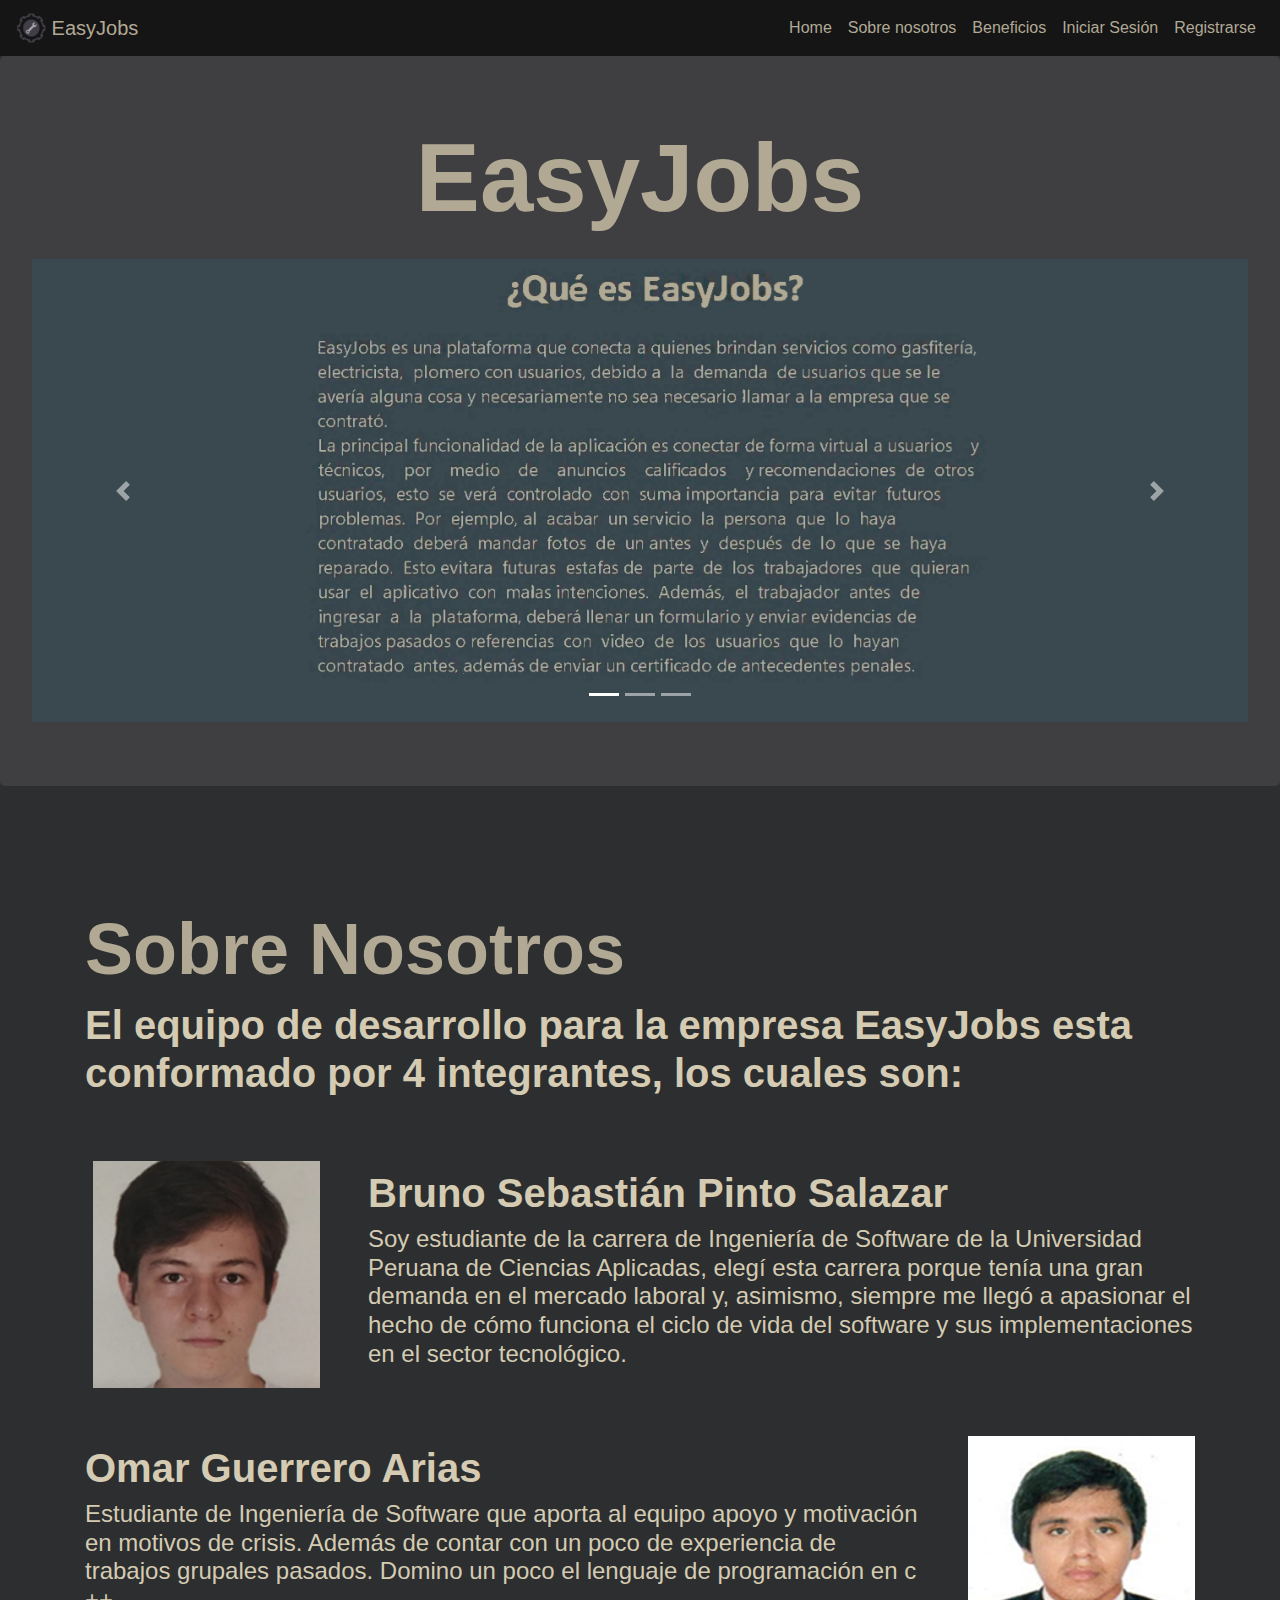
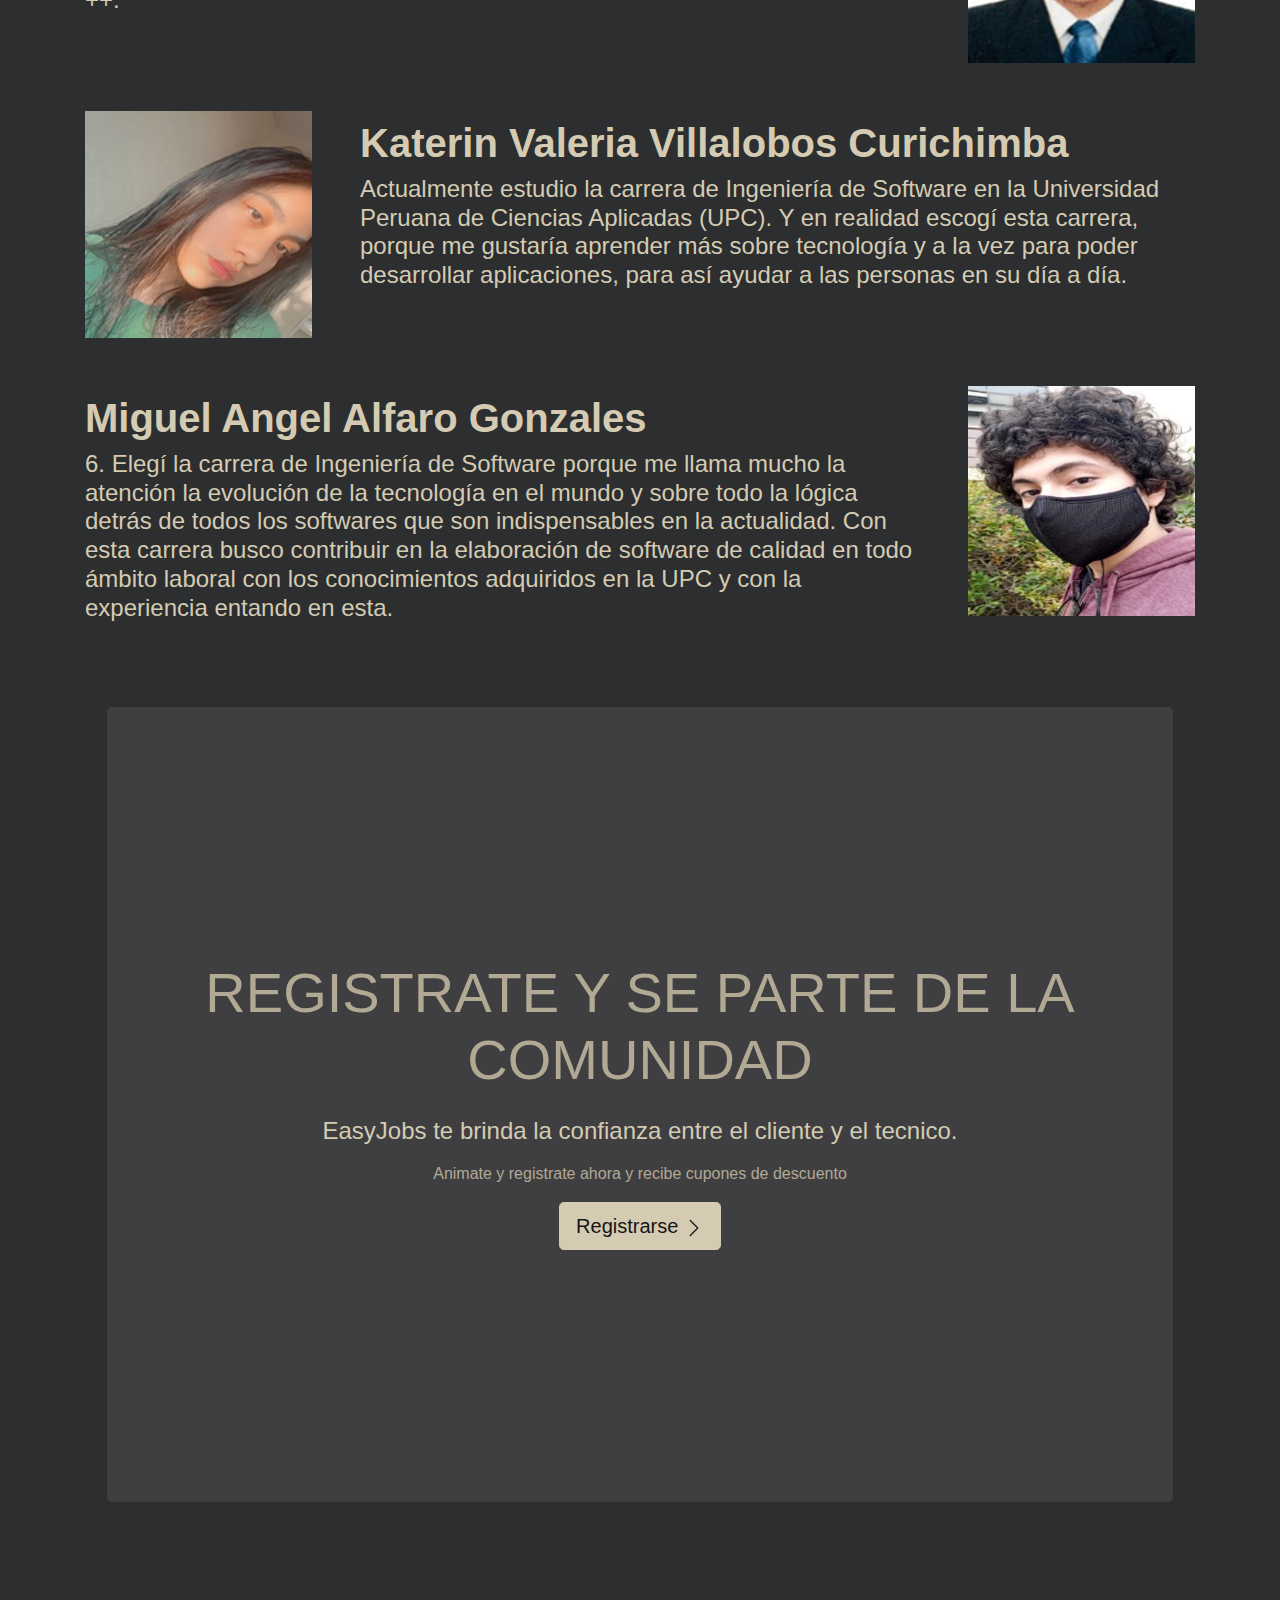
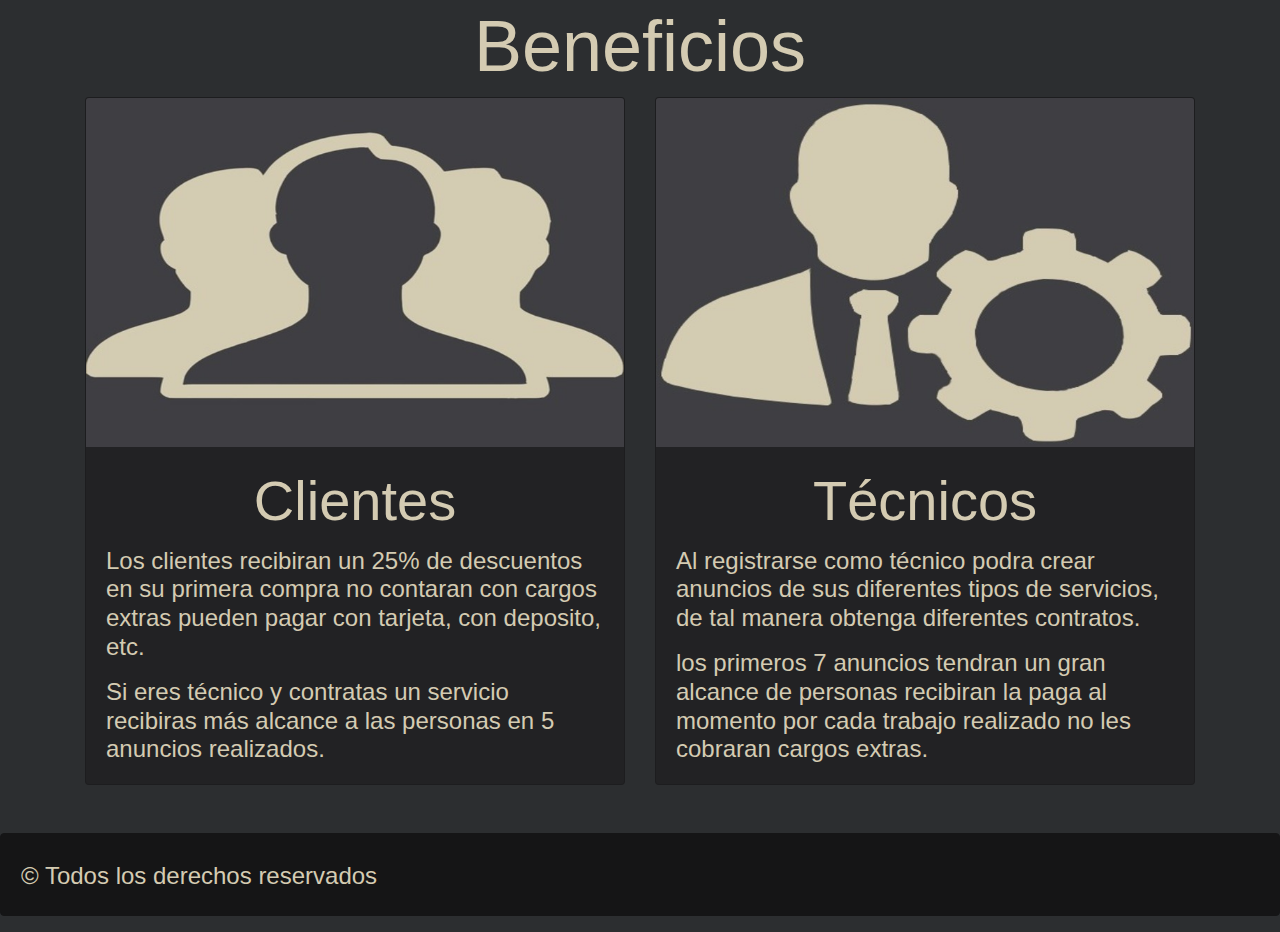
<file: index.html>
<!DOCTYPE html>
<html lang="es">
<head>
    <meta charset="UTF-8">
    <meta name="viewport" content="width=device-width, initial-scale=1.0">
    <title>EasyJobs</title>
    <link rel="stylesheet" href="css/bootstrap.css">
    <link rel="stylesheet" href="css/style.css">
    <meta name="keywords" content="técnico, tecnico, trabajos de casa, mil oficios, domicilio">
    <meta name="copyright" content="EasyJobs"> 
    <link rel="icon" href="images/rueda.png">
    
</head>

<body class="main">
    
    <header class="sticky-top">
      
      
        <nav class="navbar navbar-expand-md navbar-light bg-faded color_menu ">
                 
            
                <a class="navbar-brand " href="#">
                    <img src="images/rueda.png" width="30" height="30" class="d-inline-block align-top" alt="" loading="lazy">
                    EasyJobs
                </a>
           

            <button class="navbar-toggler" type="button" data-toggle="collapse" data-target="#navbarTogglerDemo02" aria-controls="navbarTogglerDemo02" aria-expanded="false" aria-label="Toggle navigation">
                <span class="navbar-toggler-icon"></span>
            </button>

            <div class="collapse navbar-collapse" id="navbarTogglerDemo02">
                <div class="navbar-nav ml-auto text-center">
                    <a class="nav-item nav-link" href="#home">Home</a>
                    <a class="nav-item nav-link" href="#sobre-nosotros">Sobre nosotros</a>
                    <a class="nav-item nav-link" href="#beneficios">Beneficios</a>
                    <a class="nav-item nav-link" href="iniciar.html">Iniciar Sesión</a>
                    <a class="nav-item nav-link" href="categoria.html">Registrarse</a>
                </div>
            </div>

        </nav>
      
        <!--
        <ul>
            <li><a href="#">Home</a></li>
            <li><a href="#">Sobre nosotros</a></li>   
            <li><a href="#">Sobre nosotros</a></li>
            <li><a href="/registro.html">Registrarse</a></li>
            <li><a href="#">Beneficios</a></li>
            <li><a href="/tienda.html">Tienda</a></li>
        </ul>
        -->
    </header>

    <main>
        
        
        <section class="container-fluid jumbotron ">
            <h1 class="display-1 text-center font-weight-bold text_color_main mb-4" id="home">EasyJobs</h1>
            
                <!--CARRUSEL PARA NOTICIAS-->
                <div id="carouselExampleCaptions" class="carousel slide" data-ride="carousel">
                    <ol class="carousel-indicators">
                      <li data-target="#carouselExampleCaptions" data-slide-to="0" class="active"></li>
                      <li data-target="#carouselExampleCaptions" data-slide-to="1"></li>
                      <li data-target="#carouselExampleCaptions" data-slide-to="2"></li>
                    </ol>
                    <div class="carousel-inner">
                      <div class="carousel-item active">
                        <img src="images/imagen1.png" class="d-block w-100" alt="...">
                        <div class="carousel-caption d-sm-block d-md-block">
                                            
                        </div>
                      </div>
                      
                      <div class="carousel-item">
                        
                        <img src="images/tec.png" class="d-block w-100" alt="...">
                        
                        <div class="carousel-caption d-sm-block d-md-block">
                          
                        
                        </div>
                      </div>
                      <div class="carousel-item">
                        <img src="images/imagen2.jpg" class="d-block w-100" alt="...">
                        <div class="carousel-caption d-sm-block d-md-block">
                          
                        </div>
                      </div>
                    </div>
                    <a class="carousel-control-prev" href="#carouselExampleCaptions" role="button" data-slide="prev">
                      <span class="carousel-control-prev-icon" aria-hidden="true"></span>
                      <span class="sr-only">Previous</span>
                    </a>
                    <a class="carousel-control-next" href="#carouselExampleCaptions" role="button" data-slide="next">
                      <span class="carousel-control-next-icon" aria-hidden="true"></span>
                      <span class="sr-only">Next</span>
                    </a>
                </div>
              
            
        </section>
        <br>
        <section class="container mb-4">
            
            <h2 class="display-3 mt-3 pt-5 text-left font-weight-bold text_color_main" id="sobre-nosotros">Sobre Nosotros</h2>
            <p class="display-5 mt-2  text-left font-weight-bold text_color_contenido">El equipo de desarrollo para la empresa EasyJobs esta conformado por 4 integrantes, los cuales son:</p>
            <br>
           
            <article class="mt-4">
                <div class="media position-relative">
                    <img src="images/bruno.jpg" class="mr-5 ml-2" alt="luyo">
                    <div class="media-body">
                      <h3 class="display-5 mt-2  text-left font-weight-bold text_color_contenido">Bruno Sebastián Pinto Salazar</h3>
                      <p class="display-6 text_color_contenido">Soy estudiante de la carrera de Ingeniería de Software de la Universidad Peruana de Ciencias Aplicadas, elegí esta carrera porque tenía una gran demanda en el mercado laboral y, asimismo, siempre me llegó a apasionar el hecho de cómo funciona el ciclo de vida del software y sus implementaciones en el sector tecnológico.</p>
                    </div>
                </div>
                
            </article>
            <br>
            <article class="mt-4">
                <div class="media position-relative">
                    
                    <div class="media-body mr-5">
                      <h3 class="display-5 mt-2  text-left font-weight-bold text_color_contenido">Omar Guerrero Arias</h3>
                      <p class="display-6 text_color_contenido">Estudiante de Ingeniería de Software que aporta al equipo apoyo y motivación en motivos de crisis. Además de contar con un poco de experiencia de trabajos grupales pasados. Domino un poco el lenguaje de programación en c ++.</p>
                    </div>
                    <img src="images/omar.jpg"  alt="luyo">
                </div>
            </article>
            <br>
            <article class="mt-4">
                <div class="media position-relative">
                    <img src="images/katherin.jpg" class="mr-5" alt="cristhian">
                    <div class="media-body">
                      <h3 class="display-5 mt-2  text-left font-weight-bold text_color_contenido">Katerin Valeria Villalobos Curichimba </h3>
                      <p class="display-6 text_color_contenido">Actualmente estudio la carrera de Ingeniería de Software en la Universidad Peruana de Ciencias Aplicadas (UPC). Y en realidad escogí esta carrera, porque me gustaría aprender más sobre tecnología y a la vez para poder desarrollar aplicaciones, para así ayudar a las personas en su día a día.</p>
                    </div>
                </div>
                
            </article >
            <br><br>
            <ar class="mt-4">
                <div class="media position-relative">
                    
                    <div class="media-body mr-5">
                      <h3 class="display-5 mt-2  text-left font-weight-bold text_color_contenido">Miguel Angel Alfaro Gonzales</h3>
                      <p class="display-6 text_color_contenido">6.	Elegí la carrera de Ingeniería de Software porque me llama mucho la atención la evolución de la tecnología en el mundo y sobre todo la lógica detrás de todos los softwares que son indispensables en la actualidad. Con esta carrera busco contribuir en la elaboración de software de calidad en todo ámbito laboral con los conocimientos adquiridos en la UPC y con la experiencia entando en esta.</p>
                    </div>
                    <img src="images/miguel2.png"  alt="luyo">
                </div>
            </article>
        </section>
      
        <section class="container vh-100 d-flex justify-content-center"  id="box_container">

            <div class="jumbotron p-3 text-center" id="jumbotron">
                <h2 class="display-4 mb-4"> <b>REGISTRATE Y SE PARTE DE LA COMUNIDAD</b></h2>
                <p class="display-6 text_color_contenido">EasyJobs te brinda la confianza entre el cliente y el tecnico.</p>
              
                <p>Animate y registrate ahora y recibe cupones de descuento</p>
                <a class="btn btn-primary btn-lg" href="categoria.html" role="button">Registrarse <svg width="1em" height="1em" viewBox="0 0 16 16" class="bi bi-chevron-right" fill="currentColor" xmlns="http://www.w3.org/2000/svg">
                    <path fill-rule="evenodd" d="M4.646 1.646a.5.5 0 0 1 .708 0l6 6a.5.5 0 0 1 0 .708l-6 6a.5.5 0 0 1-.708-.708L10.293 8 4.646 2.354a.5.5 0 0 1 0-.708z"/>
                  </svg></a>
                
            </div>

            
        </section>
  

        <section class="text_color_contenido mt-1" id="beneficios">
            <h2 class="text-center display-3 text-center" >Beneficios</h2>
          <div class="container">
              <div class="card-deck">
                  <div class="card">
                    <img src="images/cliente.jpeg" class="card-img-top" alt="...">
                    <div class="card-body">
                      <h3 class="card-title text-center display-4">Clientes</h3>
                      <p class="card-text display-6">Los clientes recibiran un 25% de descuentos en su primera compra no contaran con cargos extras pueden pagar con tarjeta, con deposito, etc.</p>
                      <p class="card-text display-6">Si eres técnico y contratas un servicio recibiras más alcance a las personas en 5 anuncios realizados.</p>
                      
                    </div>
                  </div>
                  <div class="card">
                    <img src="images/tecnico.jpeg" class="card-img-top" alt="...">
                    <div class="card-body">
                      <h3 class="card-title text-center display-4">Técnicos</h3>
                      <p class="card-text display-6">Al registrarse como técnico podra crear anuncios de sus diferentes tipos de servicios, de tal manera obtenga diferentes contratos.</p>
                      <p class="card-text display-6">los primeros 7 anuncios tendran un gran alcance de personas recibiran la paga al momento por cada trabajo realizado no les cobraran cargos extras.</p>
                    
                    </div>
                  </div>
              </div>
            </div>
        </section>
    </main>
    <br><br>
    <footer class="alert alert-primary">
        <p class="card-title text-left display-6 text_color_contenido fondo_footer mt-3">&copy; Todos los derechos reservados</p>
    </footer>
    
    <script src="https://code.jquery.com/jquery-3.5.1.slim.min.js" integrity="sha384-DfXdz2htPH0lsSSs5nCTpuj/zy4C+OGpamoFVy38MVBnE+IbbVYUew+OrCXaRkfj" crossorigin="anonymous"></script>
    <script src="https://cdn.jsdelivr.net/npm/popper.js@1.16.1/dist/umd/popper.min.js" integrity="sha384-9/reFTGAW83EW2RDu2S0VKaIzap3H66lZH81PoYlFhbGU+6BZp6G7niu735Sk7lN" crossorigin="anonymous"></script>
    <script src="https://cdn.jsdelivr.net/npm/bootstrap@4.5.3/dist/js/bootstrap.min.js" integrity="sha384-w1Q4orYjBQndcko6MimVbzY0tgp4pWB4lZ7lr30WKz0vr/aWKhXdBNmNb5D92v7s" crossorigin="anonymous"></script>
    

</body>
</html>
</file>
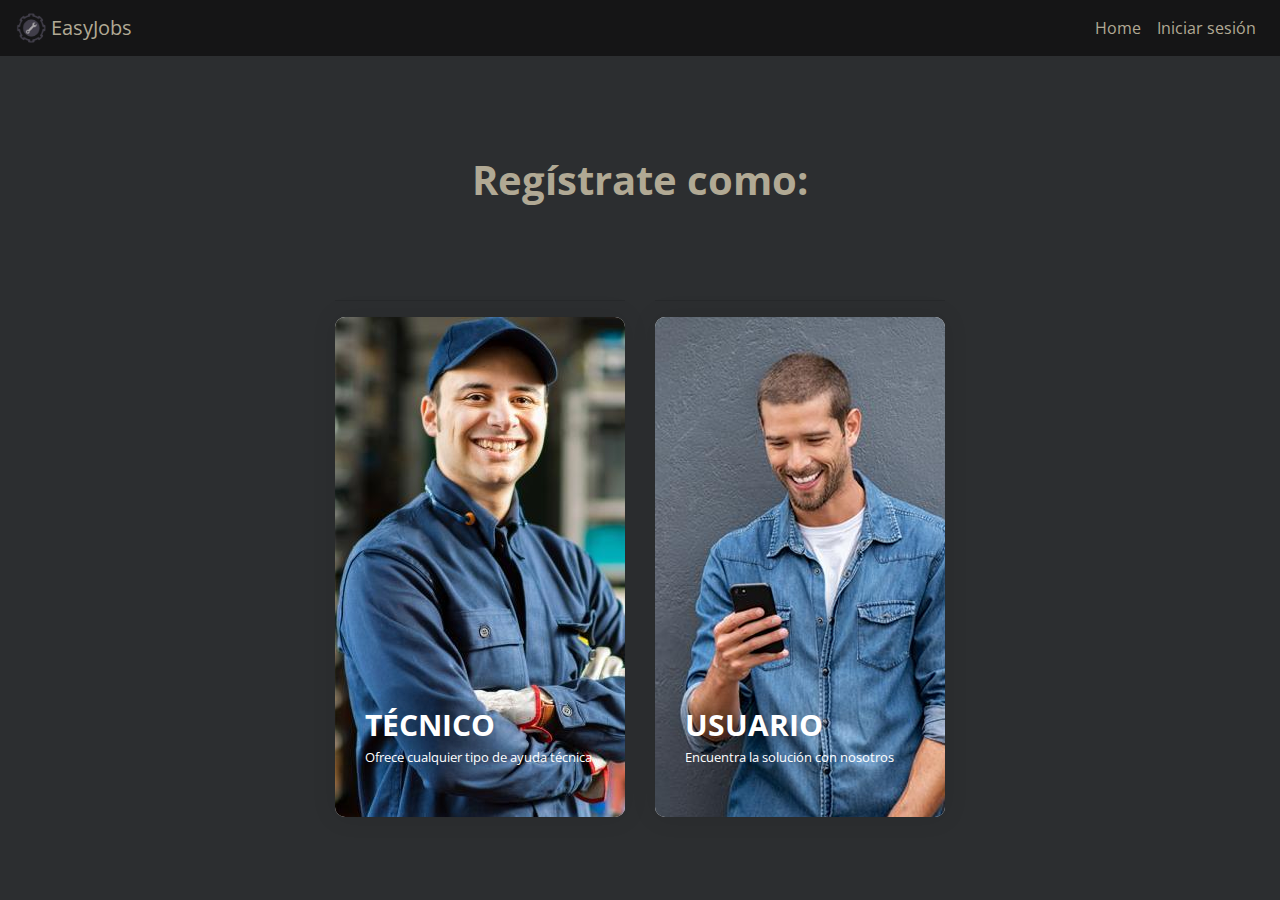
<file: categoria.html>
<!DOCTYPE html>
<html lang="es">
  <head>
    <meta charset="UTF-8" />
    <meta name="viewport" content="width=device-width, initial-scale=1.0" />
    <title>Categoría</title>
    <link rel="stylesheet" href="css/bootstrap.css" />
    <link rel="stylesheet" href="css/style.css" />
    <link rel="stylesheet" href="css/stylecate.css" />
    <meta name="copyright" content="EasyJobs" />
  </head>

  <body class="main">
    <header class="sticky-top">
      <nav class="navbar navbar-expand-md navbar-light bg-faded color_menu">
        <a class="navbar-brand" href="index.html">
          <img
            src="images/rueda.png"
            width="30"
            height="30"
            class="d-inline-block align-top"
            alt=""
            loading="lazy"
          />
          EasyJobs
        </a>

        <button
          class="navbar-toggler"
          type="button"
          data-toggle="collapse"
          data-target="#navbarTogglerDemo02"
          aria-controls="navbarTogglerDemo02"
          aria-expanded="false"
          aria-label="Toggle navigation"
        >
          <span class="navbar-toggler-icon"></span>
        </button>

        <div class="collapse navbar-collapse" id="navbarTogglerDemo02">
          <div class="navbar-nav ml-auto text-center">
            <a class="nav-item nav-link" href="index.html">Home</a>
            <a class="nav-item nav-link" href="iniciar.html">Iniciar sesión</a>
            
          </div>
        </div>
      </nav>
    </header>
  
      <!-- Inicio registro -->
      <div class="container" id="container-all">
          <h1> <b>Regístrate como:</b></h1>
        <div class="row  d-flex justify-content-center
        align-items-center" id="row-id">
          <div class="col-lg-3">
          <hr><a href="registroo.html">
          <div class="profile-card-2"><img src="images/Tecnico_col.png" class="img img-responsive">
          </a>
              <div class="profile-name">TÉCNICO</div>
              <div class="profile-username">Ofrece cualquier tipo de ayuda técnica</div>
              <div class="profile-icons"><a href="#"><i class="fa fa-facebook"></i></a><a href="#"><i class="fa fa-twitter"></i></a><a href="#"><i class="fa fa-linkedin"></i></a></div>
          </div>
        </div>
          <div class="col-lg-3">
            <hr>
            <a href="registroo.html">
            <div class="profile-card-2"><img src="images/persona3.png" class="img img-responsive">
            </a>
                <div class="profile-name">USUARIO</div>
                <div class="profile-username">Encuentra la solución con nosotros</div>
                <div class="profile-icons"><a href="#"><i class="fa fa-facebook"></i></a><a href="#"><i class="fa fa-twitter"></i></a><a href="#"><i class="fa fa-linkedin"></i></a></div>
            </div>
        </div>
      </div>
      
      <!-- FinRegistro -->
  
  </body>
</html>
</file>
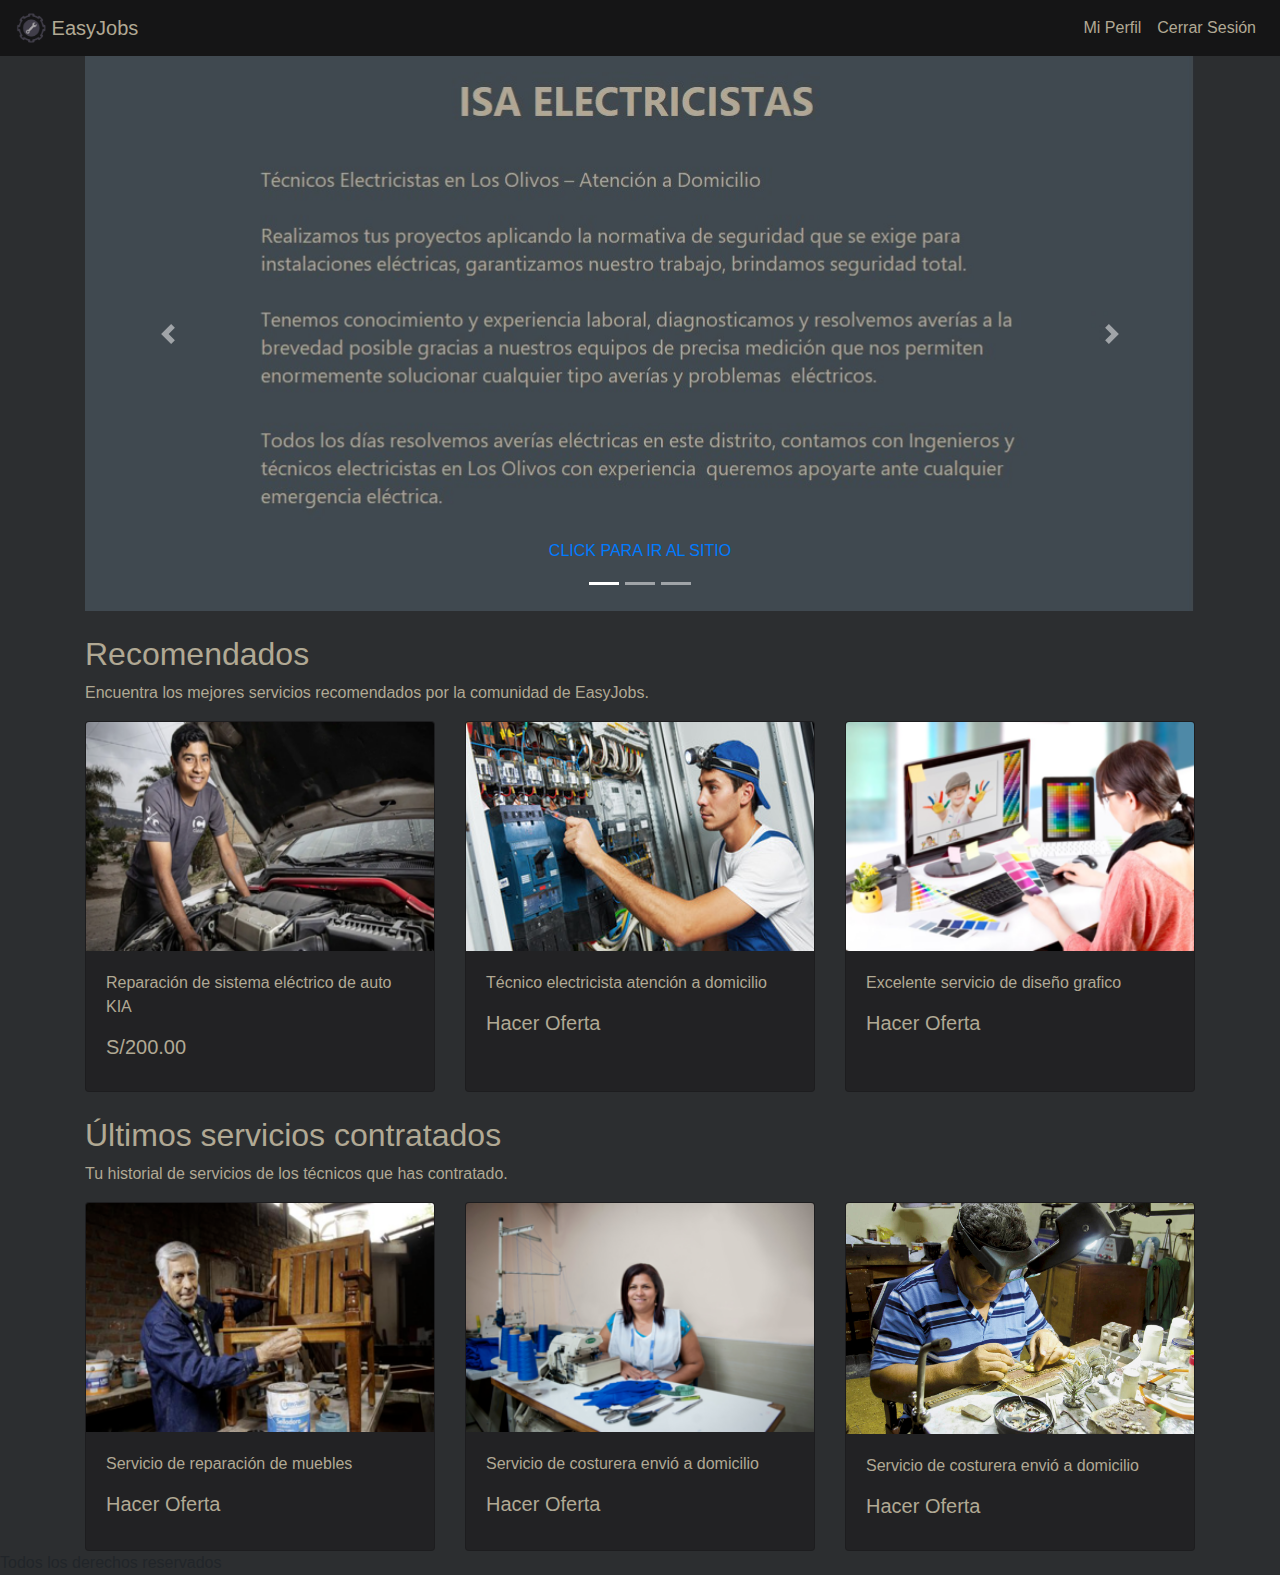
<file: tienda.html>
<!DOCTYPE html>
<html lang="es">
<head>
    <meta charset="UTF-8">
    <meta name="viewport" content="width=device-width, initial-scale=1.0">
    <title>Tienda</title>
    <link rel="stylesheet" href="css/bootstrap.css">
    <link rel="stylesheet" href="css/style.css">
    <meta name="copyright" content="EasyJobs"> 
    <link rel="icon" href="images/rueda.png">
    
</head>
<body class="main">
    <header class="sticky-top">
        <nav class="navbar navbar-expand-md navbar-light bg-faded color_menu ">
                 
            
            <a class="navbar-brand "  href="index.html">
                <img src="images/rueda.png" width="30" height="30" class="d-inline-block align-top" alt="" loading="lazy">
                EasyJobs
            </a>
       

            <button class="navbar-toggler" type="button" data-toggle="collapse" data-target="#navbarTogglerDemo02" aria-controls="navbarTogglerDemo02" aria-expanded="false" aria-label="Toggle navigation">
                <span class="navbar-toggler-icon"></span>
            </button>

            <div class="collapse navbar-collapse" id="navbarTogglerDemo02">
                <div class="navbar-nav ml-auto text-center">
               
                    <a class="nav-item nav-link" href="perfil.html">Mi Perfil</a>
          
                    <a class="nav-item nav-link" href="index.html">Cerrar Sesión</a>
                </div>
            </div>
        </nav>
    </header>
    <main>
         <div class="container">
          <!--CARRUSEL PARA NOTICIAS-->
          <div id="carouselExampleCaptions" class="carousel slide" data-ride="carousel">
              <ol class="carousel-indicators">
                <li data-target="#carouselExampleCaptions" data-slide-to="0" class="active"></li>
                <li data-target="#carouselExampleCaptions" data-slide-to="1"></li>
                <li data-target="#carouselExampleCaptions" data-slide-to="2"></li>
              </ol>
              <div class="carousel-inner">
                <div class="carousel-item active">
                  <img src="images/isa.jpg" class="d-block w-100" alt="...">
                  <div class="carousel-caption d-sm-block d-md-block">
                    <a class="nav-item nav-link" href="http://www.isaelectricistas.pe/electricistas/tecnicos-electricistas-en-los-olivos" target="_blank">CLICK PARA IR AL SITIO</a>
                  </div>
                </div>
                <div class="carousel-item">
                  <img src="images/lima-costura.jpg" class="d-block w-100" alt="...">
                  <div class="carousel-caption d-sm-block d-md-block">
                    <a class="nav-item nav-link" href="https://www.limaencostura.com/" target="_blank">CLICK PARA IR AL SITIO</a>
                  </div>
                </div>
                <div class="carousel-item">
                  <img src="images/gasfitero.jpg" class="d-block w-100" alt="...">
                  <div class="carousel-caption d-sm-block d-md-block">
                    <a class="nav-item nav-link" href="https://www.paginasamarillas.com.pe/empresas/manuel-gasfiteria/la-molina-80629254" target="_blank">CLICK PARA IR AL SITIO</a>
                  </div>
                </div>
              </div>
              <a class="carousel-control-prev" href="#carouselExampleCaptions" role="button" data-slide="prev">
                <span class="carousel-control-prev-icon" aria-hidden="true"></span>
                <span class="sr-only">Previous</span>
              </a>
              <a class="carousel-control-next" href="#carouselExampleCaptions" role="button" data-slide="next">
                <span class="carousel-control-next-icon" aria-hidden="true"></span>
                <span class="sr-only">Next</span>
              </a>
          </div>
        </div>
        <br>
        <!--RECOMENDADOS-->
        <div class="container text_color_main">
            <!--TEXTO-->
            <div>
                <h2>Recomendados</h2>
                <p>Encuentra los mejores servicios recomendados por la comunidad de EasyJobs.</p>
            </div>
            <!--IMAGEN-->
            <div>
                <div class="card-deck ">
                    <div class="card">
                      <img src="images/mecanico.png" class="card-img-top" alt="Mecanico">
                      <div class="card-body">
                            <p class="card-text">Reparación de sistema
                            eléctrico de auto KIA</p>
                            <h5 class="card-title">S/200.00</h5>
                      </div>
                    </div>
                    <div class="card">
                      <img src="images/electricista.jpg" class="card-img-top" alt="Electricista">
                      <div class="card-body">
                            <p class="card-text">Técnico electricista atención a domicilio</p>
                            <h5 class="card-title">Hacer Oferta</h5>
                      </div>
                    </div>
                    <div class="card">
                      <img src="images/diseñador.png" class="card-img-top" alt="Diseñador">
                      <div class="card-body">
                            <p class="card-text">Excelente servicio de diseño grafico</p>
                            <h5 class="card-title">Hacer Oferta</h5>
                      </div>
                    </div>
                  </div>
            </div>
        </div>
        <br>
        <!--ULTIMOS SERVICIOS-->
        <div class="container text_color_main">
            <!--TEXTO-->
            <div>
                <h2>Últimos servicios contratados</h2>
                <p>Tu historial de servicios de los técnicos que
                has contratado.</p>
            </div>
            <!--IMAGEN-->
            <div>
                <div class="card-deck">
                    <div class="card">
                      <img src="images/carpintero.png" class="card-img-top " alt="...">
                      <div class="card-body">
                        <p class="card-text">Servicio de reparación de muebles</p>
                        <h5 class="card-title">Hacer Oferta</h5>
                      </div>
                      
                    </div>
                    <div class="card">
                      <img src="images/costurera.png" class="card-img-top" alt="...">
                      <div class="card-body">
                        <p class="card-text">Servicio de costurera envió a domicilio</p>
                        <h5 class="card-title">Hacer Oferta</h5>
                      </div>
                      
                    </div>
                    <div class="card">
                      <img src="images/ofebrero2.jpg" class="card-img-top" alt="...">
                      <div class="card-body">
                        <p class="card-text">Servicio de costurera envió a domicilio</p>
                        <h5 class="card-title">Hacer Oferta</h5>
                      </div>
                      
                    </div>
                  </div>
            </div>
        </div>
    </main>
    <footer>Todos los derechos reservados</footer>
    
    <script src="https://code.jquery.com/jquery-3.5.1.slim.min.js" integrity="sha384-DfXdz2htPH0lsSSs5nCTpuj/zy4C+OGpamoFVy38MVBnE+IbbVYUew+OrCXaRkfj" crossorigin="anonymous"></script>
    <script src="https://cdn.jsdelivr.net/npm/popper.js@1.16.1/dist/umd/popper.min.js" integrity="sha384-9/reFTGAW83EW2RDu2S0VKaIzap3H66lZH81PoYlFhbGU+6BZp6G7niu735Sk7lN" crossorigin="anonymous"></script>
    <script src="https://cdn.jsdelivr.net/npm/bootstrap@4.5.3/dist/js/bootstrap.min.js" integrity="sha384-w1Q4orYjBQndcko6MimVbzY0tgp4pWB4lZ7lr30WKz0vr/aWKhXdBNmNb5D92v7s" crossorigin="anonymous"></script>
    
</body>
</html>
</file>
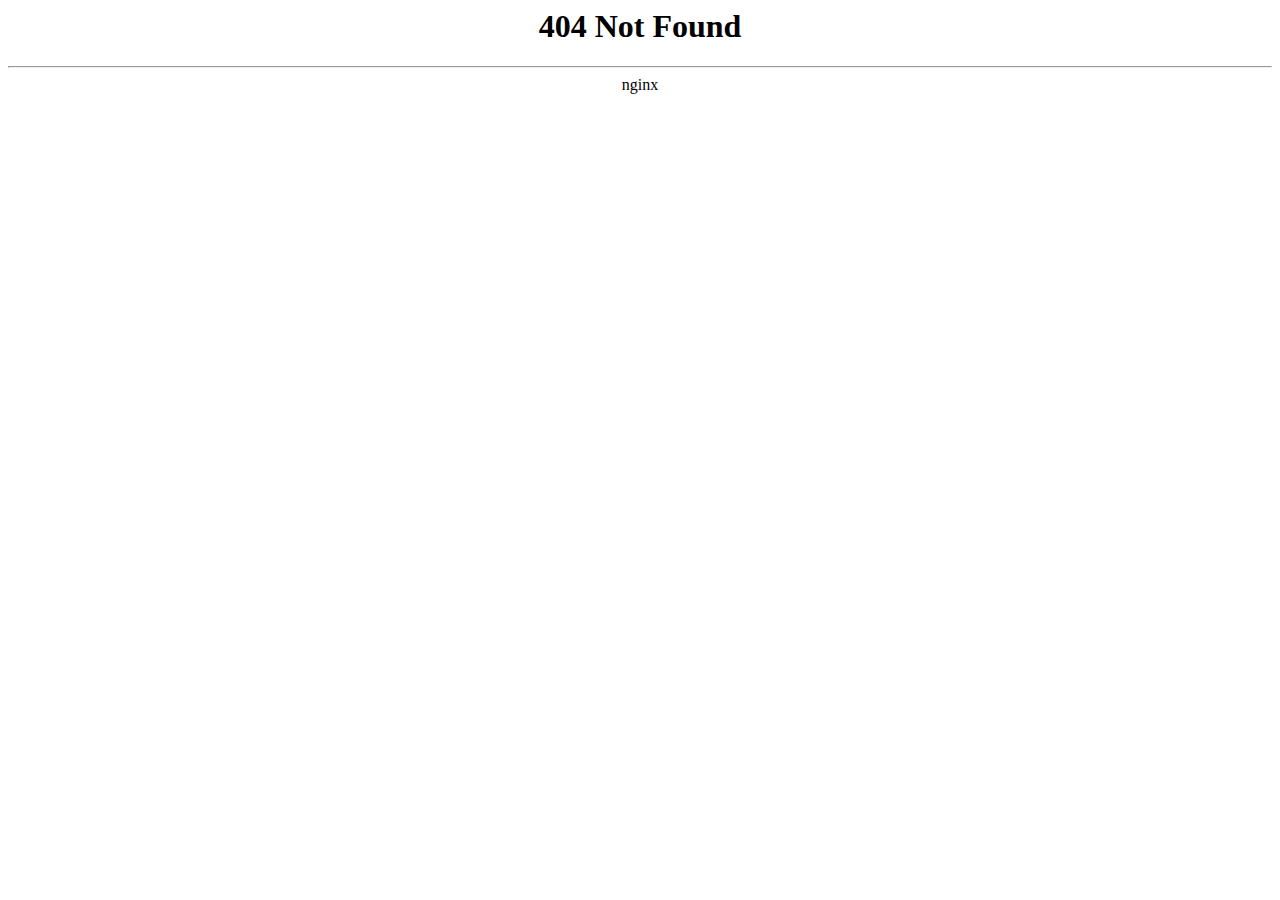
<file: images/unchecked.html>
<html>
<head><title>404 Not Found</title></head>
<body>
<center><h1>404 Not Found</h1></center>
<hr><center>nginx</center>
<script defer src="https://static.cloudflareinsights.com/beacon.min.js" data-cf-beacon='{"rayId":"65aafa131bed0a0a","token":"cd0b4b3a733644fc843ef0b185f98241","version":"2021.5.2","si":10}'></script>
</body>
</html>
</file>
<file: css/style.css>
.color_menu
{
    color: #B1A994;
    background-color: #151516;
 
}
.text_video
{
    color: #e01414;    
}
.text_color_main
{
    color: #B1A994;
}

.text_color_contenido
{
    color: #d4cbb2;
}


.main
{
    background-color: #2C2E30;
}

.display-5 {
    font-size: 2.5rem;
    font-weight: 300;
    line-height: 1.2;
}

.display-6 {
    font-size: 1.5rem;
    font-weight: 300;
    line-height: 1.2;
}

.fondo_footer
{
    background-color: #151516;
}

#box_container{
   margin-top: 2em;
   margin-bottom: 2em;
   padding: 2.3em;
}

#jumbotron{
    display: flex;
    flex-direction: column;
    justify-content: center;
    align-items: center;
    width: 100%;
}
</file>
<file: css/stylecate.css>
@charset "utf-8";
@import url('https://fonts.googleapis.com/css?family=Montserrat:400,500,600,700,800,900|Open Sans:400,600,800');
h1,
h2,
h3,
h4,
h5,
h6,
div,
input,
p,
a {
    font-family: "Open Sans";
    margin: 0px;
}

a,
a:hover,
a:focus {
    color: inherit;
}

body {
    background-color: #F1F2F3;
}

.container-fluid,
.container {
    max-width: 100%;
}

.card-container {
    padding: 100px 0px;
    -webkit-perspective: 1000;
    perspective: 1000;
}



.profile-card-2 {
    max-width: 300px;
    background-color: #FFF;
    box-shadow: 0px 0px 25px rgba(0, 0, 0, 0.1);
    background-position: center;
    overflow: hidden;
    position: relative;
    margin: 10px auto;
    cursor: pointer;
    border-radius: 10px;
    ;
}

.profile-card-2 img {
    transition: all linear 0.25s;
}

.profile-card-2 .profile-name {
    position: absolute;
    left: 30px;
    bottom: 70px;
    font-size: 30px;
    color: #FFF;
    text-shadow: 0px 0px 20px rgba(0, 0, 0, 0.5);
    font-weight: bold;
    transition: all linear 0.25s;
}

.profile-card-2 .profile-icons {
    position: absolute;
    bottom: 30px;
    right: 30px;
    color: #FFF;
    transition: all linear 0.25s;
}

.profile-card-2 .profile-username {
    position: absolute;
    bottom: 50px;
    left: 30px;
    color: #FFF;
    font-size: 13px;
    transition: all linear 0.25s;
}

.profile-card-2 .profile-icons .fa {
    margin: 5px;
}

.profile-card-2:hover img {
    filter: grayscale(100%);
}

.profile-card-2:hover .profile-name {
    bottom: 80px;
}

.profile-card-2:hover .profile-username {
    bottom: 60px;
}

.profile-card-2:hover .profile-icons {
    right: 40px;
}

#row-id{
    display: flex;
    flex-direction: row;
}
#container-all{
    margin: 2.5em 0 2.5em 0;
}
#container-all h1{
    margin: 2.5em 0 2em 0;
    color: #B1A994;
    display: flex;
    justify-content: center;
    align-items: center;
}
</file>
